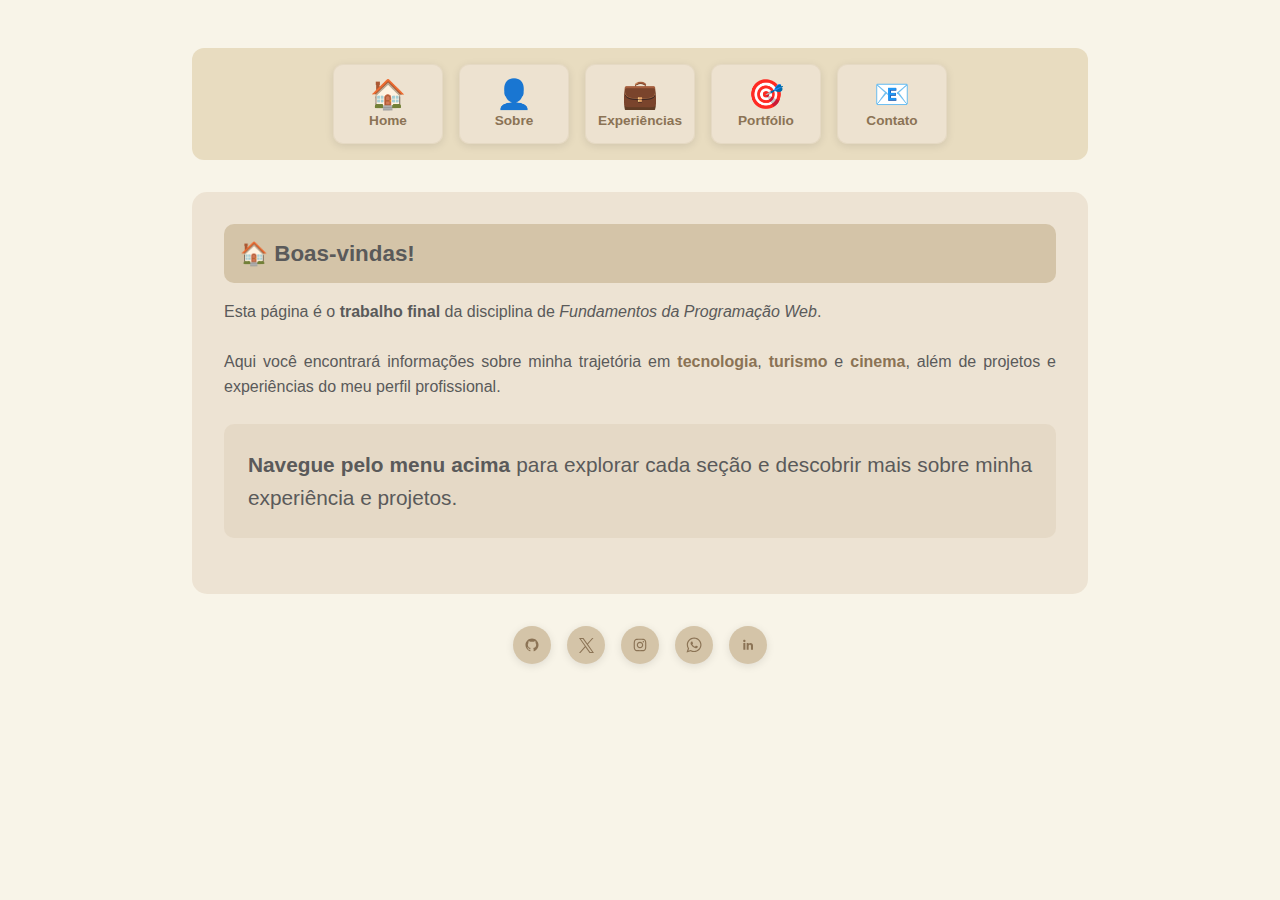
<file: index.html>
<!DOCTYPE html>
<html lang="pt">

<head>
    <meta charset="UTF-8">
    <meta name="viewport" content="width=device-width, initial-scale=1.0">
    <title>Pedrosa</title>
    <link rel="stylesheet" href="styles.css">
</head>

<body>
    <!-- Main container for portfolio layout - Container principal para layout do portfólio -->
    <div class="container">
        <!-- Navigation menu - Menu de navegação -->
        <div class="menu">
            <a href="FPW/index.html" class="menu-card">
                <div class="menu-icon">🏠</div>
                <div class="menu-title">Home</div>
            </a>
            <a href="FPW//about.html" class="menu-card">
                <div class="menu-icon">👤</div>
                <div class="menu-title">Sobre</div>
            </a>
            <a href="FPW//experience.html" class="menu-card">
                <div class="menu-icon">💼</div>
                <div class="menu-title">Experiências</div>
            </a>
            <a href="FPW//portfolio.html" class="menu-card">
                <div class="menu-icon">🎯</div>
                <div class="menu-title">Portfólio</div>
            </a>
            <a href="FPW//contact.html" class="menu-card">
                <div class="menu-icon">📧</div>
                <div class="menu-title">Contato</div>
            </a>
        </div>

        <!-- Main content area - Área de conteúdo principal -->
        <div class="content-box">
            <div class="titulo">
                🏠 Boas-vindas!
            </div>
            <div class="home-header">

            </div>

            <!-- Welcome message and navigation guide - Mensagem de boas-vindas e guia de navegação -->
            <div class="home-content">
                <div class="welcome-text">
                    <p>
                        Esta página é o <strong>trabalho final</strong> da disciplina de
                        <em>Fundamentos da Programação Web</em>.
                    </p>

                    <p>
                        Aqui você encontrará informações sobre minha trajetória em
                        <span class="highlight">tecnologia</span>, <span class="highlight">turismo</span>
                        e <span class="highlight">cinema</span>, além de projetos e experiências
                        do meu perfil profissional.
                    </p>

                    <p class="navigation-text">
                        <strong>Navegue pelo menu acima</strong> para explorar cada seção e descobrir mais sobre minha
                        experiência e projetos.
                    </p>
                </div>
            </div>
        </div>

        <!-- Footer with social links - Rodapé com links sociais -->
        <div class="footer">
            <div class="social-container">
                <!-- GitHub social link - Link social do GitHub -->
                <a href="https://github.com/padores" target="_blank" rel="noopener noreferrer" class="social-icon">
                    <svg viewBox="0 0 512 512">
                        <title>GitHub</title>
                        <path
                            d="M256 70.7c-102.6 0-185.9 83.2-185.9 185.9 0 82.1 53.3 151.8 127.1 176.4 9.3 1.7 12.3-4 12.3-8.9V389.4c-51.7 11.3-62.5-21.9-62.5-21.9 -8.4-21.5-20.6-27.2-20.6-27.2 -16.9-11.5 1.3-11.3 1.3-11.3 18.7 1.3 28.5 19.2 28.5 19.2 16.6 28.4 43.5 20.2 54.1 15.4 1.7-12 6.5-20.2 11.8-24.9 -41.3-4.7-84.7-20.6-84.7-91.9 0-20.3 7.3-36.9 19.2-49.9 -1.9-4.7-8.3-23.6 1.8-49.2 0 0 15.6-5 51.1 19.1 14.8-4.1 30.7-6.2 46.5-6.3 15.8 0.1 31.7 2.1 46.6 6.3 35.5-24 51.1-19.1 51.1-19.1 10.1 25.6 3.8 44.5 1.8 49.2 11.9 13 19.1 29.6 19.1 49.9 0 71.4-43.5 87.1-84.9 91.7 6.7 5.8 12.8 17.1 12.8 34.4 0 24.9 0 44.9 0 51 0 4.9 3 10.7 12.4 8.9 73.8-24.6 127-94.3 127-176.4C441.9 153.9 358.6 70.7 256 70.7z">
                        </path>
                    </svg>
                </a>
                <!-- Twitter/X -->
                <a href="https://x.com/dapreos" target="_blank" rel="noopener noreferrer" class="social-icon twitter">
                    <svg viewBox="0 0 512 512">
                        <title>Twitter X</title>
                        <path
                            d="M 304.757 216.824 L 495.394 0 L 450.238 0 L 284.636 188.227 L 152.475 0 L 0 0 L 199.902 284.656 L 0 512 L 45.16 512 L 219.923 313.186 L 359.525 512 L 512 512 M 61.456 33.322 L 130.835 33.322 L 450.203 480.317 L 380.811 480.317 ">
                        </path>
                    </svg>
                </a>
                <!-- Instagram -->
                <a href="https://www.instagram.com/dapreos/" target="_blank" rel="noopener noreferrer"
                    class="social-icon">
                    <svg viewBox="0 0 512 512">
                        <title>Instagram</title>
                        <path
                            d="M256 109.3c47.8 0 53.4 0.2 72.3 1 17.4 0.8 26.9 3.7 33.2 6.2 8.4 3.2 14.3 7.1 20.6 13.4 6.3 6.3 10.1 12.2 13.4 20.6 2.5 6.3 5.4 15.8 6.2 33.2 0.9 18.9 1 24.5 1 72.3s-0.2 53.4-1 72.3c-0.8 17.4-3.7 26.9-6.2 33.2 -3.2 8.4-7.1 14.3-13.4 20.6 -6.3 6.3-12.2 10.1-20.6 13.4 -6.3 2.5-15.8 5.4-33.2 6.2 -18.9 0.9-24.5 1-72.3 1s-53.4-0.2-72.3-1c-17.4-0.8-26.9-3.7-33.2-6.2 -8.4-3.2-14.3-7.1-20.6-13.4 -6.3-6.3-10.1-12.2-13.4-20.6 -2.5-6.3-5.4-15.8-6.2-33.2 -0.9-18.9-1-24.5-1-72.3s0.2-53.4 1-72.3c0.8-17.4 3.7-26.9 6.2-33.2 3.2-8.4 7.1-14.3 13.4-20.6 6.3-6.3 12.2-10.1 20.6-13.4 6.3-2.5 15.8-5.4 33.2-6.2C202.6 109.5 208.2 109.3 256 109.3M256 77.1c-48.6 0-54.7 0.2-73.8 1.1 -19 0.9-32.1 3.9-43.4 8.3 -11.8 4.6-21.7 10.7-31.7 20.6 -9.9 9.9-16.1 19.9-20.6 31.7 -4.4 11.4-7.4 24.4-8.3 43.4 -0.9 19.1-1.1 25.2-1.1 73.8 0 48.6 0.2 54.7 1.1 73.8 0.9 19 3.9 32.1 8.3 43.4 4.6 11.8 10.7 21.7 20.6 31.7 9.9 9.9 19.9 16.1 31.7 20.6 11.4 4.4 24.4 7.4 43.4 8.3 19.1 0.9 25.2 1.1 73.8 1.1s54.7-0.2 73.8-1.1c19-0.9 32.1-3.9 43.4-8.3 11.8-4.6 21.7-10.7 31.7-20.6 9.9-9.9 16.1-19.9 20.6-31.7 4.4-11.4 7.4-24.4 8.3-43.4 0.9-19.1 1.1-25.2 1.1-73.8s-0.2-54.7-1.1-73.8c-0.9-19-3.9-32.1-8.3-43.4 -4.6-11.8-10.7-21.7-20.6-31.7 -9.9-9.9-19.9-16.1-31.7-20.6 -11.4-4.4-24.4-7.4-43.4-8.3C310.7 77.3 304.6 77.1 256 77.1L256 77.1z">
                        </path>
                        <path
                            d="M256 164.1c-50.7 0-91.9 41.1-91.9 91.9s41.1 91.9 91.9 91.9 91.9-41.1 91.9-91.9S306.7 164.1 256 164.1zM256 315.6c-32.9 0-59.6-26.7-59.6-59.6s26.7-59.6 59.6-59.6 59.6 26.7 59.6 59.6S288.9 315.6 256 315.6z">
                        </path>
                        <circle cx="351.5" cy="160.5" r="21.5"></circle>
                    </svg>
                </a>
                <!-- WhatsApp -->
                <a href="https://wa.me/5561996086547" target="_blank" rel="noopener noreferrer" class="social-icon">
                    <svg viewBox="0 0 512 512">
                        <title>WhatsApp</title>
                        <path
                            d="M 469.257812 250.492188 C 469.257812 365.242188 375.507812 458.269531 259.839844 458.269531 C 223.132812 458.269531 188.652344 448.878906 158.636719 432.4375 L 42.703125 469.257812 L 80.492188 357.746094 C 61.4375 326.449219 50.460938 289.703125 50.460938 250.476562 C 50.476562 135.726562 144.199219 42.703125 259.867188 42.703125 C 375.523438 42.730469 469.257812 135.742188 469.257812 250.492188 Z M 259.824219 75.832031 C 162.753906 75.832031 83.789062 154.199219 83.789062 250.535156 C 83.789062 288.757812 96.253906 324.140625 117.324219 352.933594 L 95.347656 417.792969 L 162.976562 396.304688 C 190.792969 414.550781 224.078125 425.179688 259.824219 425.179688 C 356.898438 425.179688 435.886719 346.828125 435.886719 250.492188 C 435.917969 154.199219 356.910156 75.832031 259.824219 75.832031 Z M 365.589844 298.355469 C 364.285156 296.253906 360.863281 294.972656 355.742188 292.414062 C 350.636719 289.855469 325.367188 277.546875 320.679688 275.875 C 315.949219 274.164062 312.527344 273.304688 309.105469 278.40625 C 305.726562 283.511719 295.878906 294.972656 292.859375 298.394531 C 289.867188 301.804688 286.878906 302.234375 281.746094 299.71875 C 276.613281 297.128906 260.0625 291.789062 240.449219 274.445312 C 225.191406 260.925781 214.882812 244.273438 211.90625 239.167969 C 208.890625 234.078125 211.601562 231.324219 214.148438 228.792969 C 216.441406 226.5 219.28125 222.839844 221.851562 219.851562 C 224.425781 216.886719 225.273438 214.785156 226.984375 211.378906 C 228.667969 207.972656 227.820312 205.007812 226.554688 202.433594 C 225.273438 199.875 215.023438 174.839844 210.726562 164.644531 C 206.457031 154.460938 202.183594 156.144531 199.179688 156.144531 C 196.191406 156.144531 192.769531 155.726562 189.347656 155.726562 C 185.925781 155.726562 180.363281 156.964844 175.675781 162.070312 C 170.988281 167.175781 157.71875 179.484375 157.71875 204.550781 C 157.71875 229.640625 176.089844 253.832031 178.664062 257.222656 C 181.25 260.605469 214.1875 313.722656 266.363281 334.113281 C 318.5625 354.492188 318.5625 347.691406 327.964844 346.828125 C 337.398438 345.964844 358.34375 334.519531 362.601562 322.640625 C 366.882812 310.707031 366.882812 300.480469 365.589844 298.355469 Z M 365.589844 298.355469">
                        </path>
                    </svg>
                </a>
                <!-- LinkedIn -->
                <a href="https://www.linkedin.com/in/padores/" target="_blank" rel="noopener noreferrer"
                    class="social-icon">
                    <svg viewBox="0 0 512 512">
                        <title>LinkedIn</title>
                        <path
                            d="M186.4 142.4c0 19-15.3 34.5-34.2 34.5 -18.9 0-34.2-15.4-34.2-34.5 0-19 15.3-34.5 34.2-34.5C171.1 107.9 186.4 123.4 186.4 142.4zM181.4 201.3h-57.8V388.1h57.8V201.3zM273.8 201.3h-55.4V388.1h55.4c0 0 0-69.3 0-98 0-26.3 12.1-41.9 35.2-41.9 21.3 0 31.5 15 31.5 41.9 0 26.9 0 98 0 98h57.5c0 0 0-68.2 0-118.3 0-50-28.3-74.2-68-74.2 -39.6 0-56.3 30.9-56.3 30.9v-25.2H273.8z">
                        </path>
                    </svg>
                </a>
            </div>
        </div>
    </div>
</body>

</html>
</file>
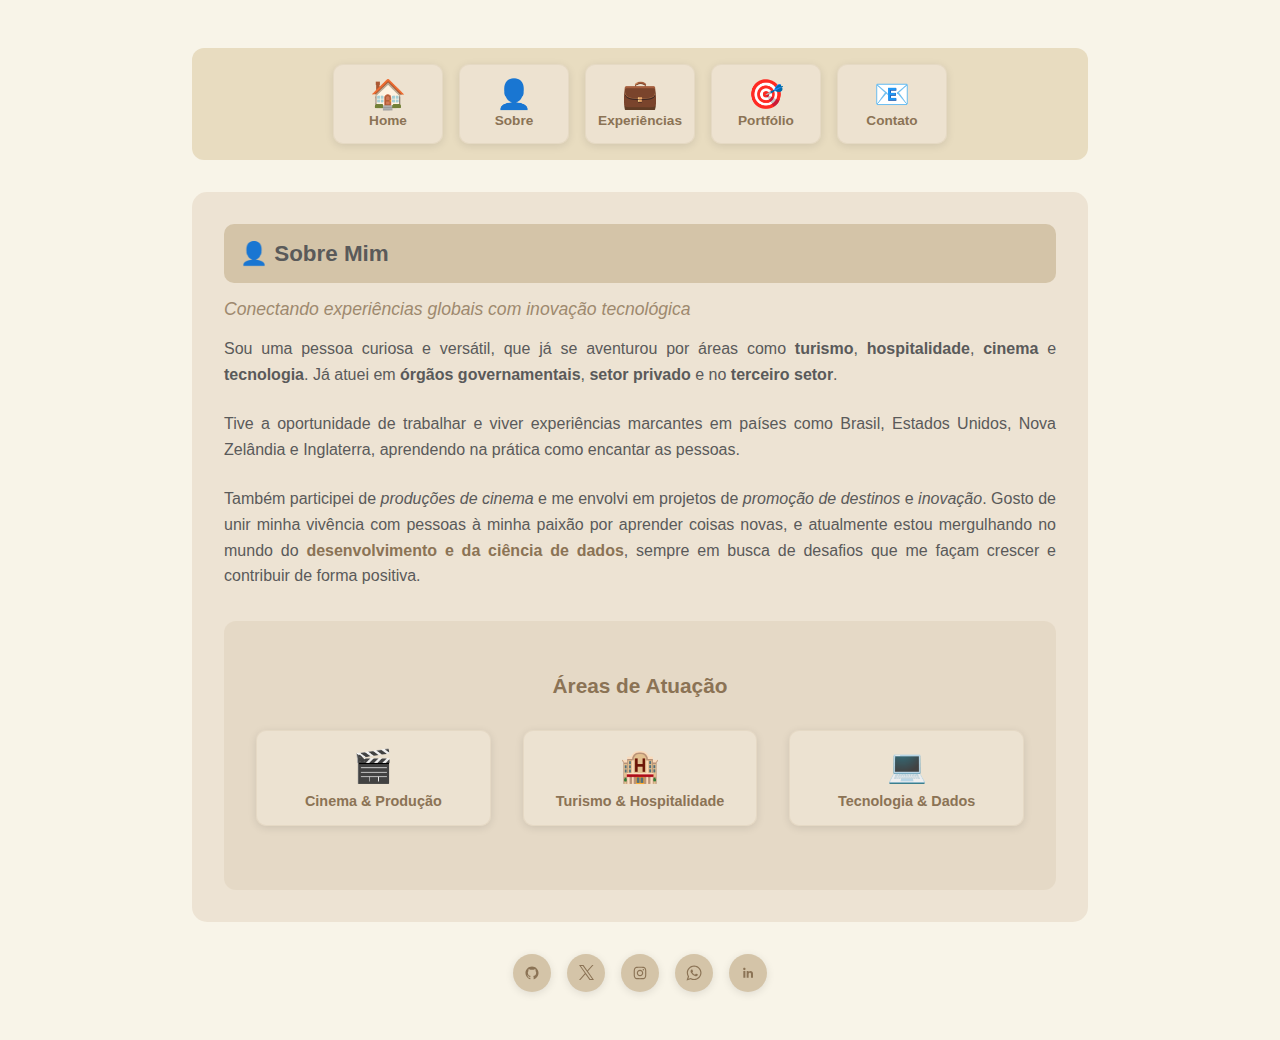
<file: about.html>
<!DOCTYPE html>
<html lang="pt">

<!-- HTML document head - Cabeçalho do documento HTML -->

<head>
    <meta charset="UTF-8">
    <meta name="viewport" content="width=device-width, initial-scale=1.0">
    <title>Pedrosa</title>
    <link rel="stylesheet" href="styles.css">
</head>

<body>
    <!-- Main container - Contêiner principal -->
    <div class="container">
        <!-- Navigation menu - Menu de navegação -->
        <div class="menu">
            <a href="FPW/index.html" class="menu-card">
                <div class="menu-icon">🏠</div>
                <div class="menu-title">Home</div>
            </a>
            <a href="FPW//about.html" class="menu-card">
                <div class="menu-icon">👤</div>
                <div class="menu-title">Sobre</div>
            </a>
            <a href="FPW//experience.html" class="menu-card">
                <div class="menu-icon">💼</div>
                <div class="menu-title">Experiências</div>
            </a>
            <a href="FPW//portfolio.html" class="menu-card">
                <div class="menu-icon">🎯</div>
                <div class="menu-title">Portfólio</div>
            </a>
            <a href="FPW//contact.html" class="menu-card">
                <div class="menu-icon">📧</div>
                <div class="menu-title">Contato</div>
            </a>
        </div>

        <div class="content-box">
            <div class="sobre-header">
                <div class="titulo">
                    👤 Sobre Mim
                </div>
                <div class="subtitle">
                    Conectando experiências globais com inovação tecnológica
                </div>
            </div>

            <div class="sobre-content">
                <div class="intro-text">
                    <p>
                        Sou uma pessoa curiosa e versátil, que já se aventurou por áreas como
                        <strong>turismo</strong>, <strong>hospitalidade</strong>,
                        <strong>cinema</strong> e <strong>tecnologia</strong>. 
                        Já atuei em <strong>órgãos governamentais</strong>, 
                        <strong>setor privado</strong> e no <strong>terceiro setor</strong>.
                    </p>

                    <p>
                        Tive a oportunidade de trabalhar e viver experiências marcantes em países como
                        <span class="countries">Brasil</span>, <span class="countries">Estados Unidos</span>,
                        <span class="countries">Nova Zelândia</span> e <span class="countries">Inglaterra</span>,
                        aprendendo na prática como encantar as pessoas.
                    </p>

                    <p>
                        Também participei de <em>produções de cinema</em> e me envolvi em projetos de
                        <em>promoção de destinos</em> e <em>inovação</em>. Gosto de unir minha vivência com pessoas
                        à minha paixão por aprender coisas novas, e atualmente estou mergulhando no mundo do
                        <span class="tech-focus">desenvolvimento e da ciência de dados</span>, sempre em busca de
                        desafios que me façam crescer e contribuir de forma positiva.
                    </p>
                </div>

                <div class="skills-preview">
                    <h3>Áreas de Atuação</h3>
                    <div class="grid grid-3">
                        <a href="/experience.html#Cinema" class="skill-item card">
                            <div class="skill-emoji">🎬</div>
                            <div class="skill-text">Cinema & Produção</div>
                        </a>
                        <a href="/experience.html#turismo" class="skill-item card">
                            <div class="skill-emoji">🏨</div>
                            <div class="skill-text">Turismo & Hospitalidade</div>
                        </a>
                        <a href="/experience.html#TI" class="skill-item card">
                            <div class="skill-emoji">💻</div>
                            <div class="skill-text">Tecnologia & Dados</div>
                        </a>
                    </div>
                </div>
            </div>
        </div>

        <div class="footer">
            <div class="social-container">
                <!-- GitHub -->
                <a href="https://github.com/padores" target="_blank" rel="noopener noreferrer" class="social-icon">
                    <svg viewBox="0 0 512 512">
                        <title>GitHub</title>
                        <path
                            d="M256 70.7c-102.6 0-185.9 83.2-185.9 185.9 0 82.1 53.3 151.8 127.1 176.4 9.3 1.7 12.3-4 12.3-8.9V389.4c-51.7 11.3-62.5-21.9-62.5-21.9 -8.4-21.5-20.6-27.2-20.6-27.2 -16.9-11.5 1.3-11.3 1.3-11.3 18.7 1.3 28.5 19.2 28.5 19.2 16.6 28.4 43.5 20.2 54.1 15.4 1.7-12 6.5-20.2 11.8-24.9 -41.3-4.7-84.7-20.6-84.7-91.9 0-20.3 7.3-36.9 19.2-49.9 -1.9-4.7-8.3-23.6 1.8-49.2 0 0 15.6-5 51.1 19.1 14.8-4.1 30.7-6.2 46.5-6.3 15.8 0.1 31.7 2.1 46.6 6.3 35.5-24 51.1-19.1 51.1-19.1 10.1 25.6 3.8 44.5 1.8 49.2 11.9 13 19.1 29.6 19.1 49.9 0 71.4-43.5 87.1-84.9 91.7 6.7 5.8 12.8 17.1 12.8 34.4 0 24.9 0 44.9 0 51 0 4.9 3 10.7 12.4 8.9 73.8-24.6 127-94.3 127-176.4C441.9 153.9 358.6 70.7 256 70.7z">
                        </path>
                    </svg>
                </a>
                <!-- Twitter/X -->
                <a href="https://x.com/dapreos" target="_blank" rel="noopener noreferrer" class="social-icon twitter">
                    <svg viewBox="0 0 512 512">
                        <title>Twitter X</title>
                        <path
                            d="M 304.757 216.824 L 495.394 0 L 450.238 0 L 284.636 188.227 L 152.475 0 L 0 0 L 199.902 284.656 L 0 512 L 45.16 512 L 219.923 313.186 L 359.525 512 L 512 512 M 61.456 33.322 L 130.835 33.322 L 450.203 480.317 L 380.811 480.317 ">
                        </path>
                    </svg>
                </a>
                <!-- Instagram -->
                <a href="https://www.instagram.com/dapreos/" target="_blank" rel="noopener noreferrer"
                    class="social-icon">
                    <svg viewBox="0 0 512 512">
                        <title>Instagram</title>
                        <path
                            d="M256 109.3c47.8 0 53.4 0.2 72.3 1 17.4 0.8 26.9 3.7 33.2 6.2 8.4 3.2 14.3 7.1 20.6 13.4 6.3 6.3 10.1 12.2 13.4 20.6 2.5 6.3 5.4 15.8 6.2 33.2 0.9 18.9 1 24.5 1 72.3s-0.2 53.4-1 72.3c-0.8 17.4-3.7 26.9-6.2 33.2 -3.2 8.4-7.1 14.3-13.4 20.6 -6.3 6.3-12.2 10.1-20.6 13.4 -6.3 2.5-15.8 5.4-33.2 6.2 -18.9 0.9-24.5 1-72.3 1s-53.4-0.2-72.3-1c-17.4-0.8-26.9-3.7-33.2-6.2 -8.4-3.2-14.3-7.1-20.6-13.4 -6.3-6.3-10.1-12.2-13.4-20.6 -2.5-6.3-5.4-15.8-6.2-33.2 -0.9-18.9-1-24.5-1-72.3s0.2-53.4 1-72.3c0.8-17.4 3.7-26.9 6.2-33.2 3.2-8.4 7.1-14.3 13.4-20.6 6.3-6.3 12.2-10.1 20.6-13.4 6.3-2.5 15.8-5.4 33.2-6.2C202.6 109.5 208.2 109.3 256 109.3M256 77.1c-48.6 0-54.7 0.2-73.8 1.1 -19 0.9-32.1 3.9-43.4 8.3 -11.8 4.6-21.7 10.7-31.7 20.6 -9.9 9.9-16.1 19.9-20.6 31.7 -4.4 11.4-7.4 24.4-8.3 43.4 -0.9 19.1-1.1 25.2-1.1 73.8 0 48.6 0.2 54.7 1.1 73.8 0.9 19 3.9 32.1 8.3 43.4 4.6 11.8 10.7 21.7 20.6 31.7 9.9 9.9 19.9 16.1 31.7 20.6 11.4 4.4 24.4 7.4 43.4 8.3 19.1 0.9 25.2 1.1 73.8 1.1s54.7-0.2 73.8-1.1c19-0.9 32.1-3.9 43.4-8.3 11.8-4.6 21.7-10.7 31.7-20.6 9.9-9.9 16.1-19.9 20.6-31.7 4.4-11.4 7.4-24.4 8.3-43.4 0.9-19.1 1.1-25.2 1.1-73.8s-0.2-54.7-1.1-73.8c-0.9-19-3.9-32.1-8.3-43.4 -4.6-11.8-10.7-21.7-20.6-31.7 -9.9-9.9-19.9-16.1-31.7-20.6 -11.4-4.4-24.4-7.4-43.4-8.3C310.7 77.3 304.6 77.1 256 77.1L256 77.1z">
                        </path>
                        <path
                            d="M256 164.1c-50.7 0-91.9 41.1-91.9 91.9s41.1 91.9 91.9 91.9 91.9-41.1 91.9-91.9S306.7 164.1 256 164.1zM256 315.6c-32.9 0-59.6-26.7-59.6-59.6s26.7-59.6 59.6-59.6 59.6 26.7 59.6 59.6S288.9 315.6 256 315.6z">
                        </path>
                        <circle cx="351.5" cy="160.5" r="21.5"></circle>
                    </svg>
                </a>
                <!-- WhatsApp -->
                <a href="https://wa.me/5561996086547" target="_blank" rel="noopener noreferrer" class="social-icon">
                    <svg viewBox="0 0 512 512">
                        <title>WhatsApp</title>
                        <path
                            d="M 469.257812 250.492188 C 469.257812 365.242188 375.507812 458.269531 259.839844 458.269531 C 223.132812 458.269531 188.652344 448.878906 158.636719 432.4375 L 42.703125 469.257812 L 80.492188 357.746094 C 61.4375 326.449219 50.460938 289.703125 50.460938 250.476562 C 50.476562 135.726562 144.199219 42.703125 259.867188 42.703125 C 375.523438 42.730469 469.257812 135.742188 469.257812 250.492188 Z M 259.824219 75.832031 C 162.753906 75.832031 83.789062 154.199219 83.789062 250.535156 C 83.789062 288.757812 96.253906 324.140625 117.324219 352.933594 L 95.347656 417.792969 L 162.976562 396.304688 C 190.792969 414.550781 224.078125 425.179688 259.824219 425.179688 C 356.898438 425.179688 435.886719 346.828125 435.886719 250.492188 C 435.917969 154.199219 356.910156 75.832031 259.824219 75.832031 Z M 365.589844 298.355469 C 364.285156 296.253906 360.863281 294.972656 355.742188 292.414062 C 350.636719 289.855469 325.367188 277.546875 320.679688 275.875 C 315.949219 274.164062 312.527344 273.304688 309.105469 278.40625 C 305.726562 283.511719 295.878906 294.972656 292.859375 298.394531 C 289.867188 301.804688 286.878906 302.234375 281.746094 299.71875 C 276.613281 297.128906 260.0625 291.789062 240.449219 274.445312 C 225.191406 260.925781 214.882812 244.273438 211.90625 239.167969 C 208.890625 234.078125 211.601562 231.324219 214.148438 228.792969 C 216.441406 226.5 219.28125 222.839844 221.851562 219.851562 C 224.425781 216.886719 225.273438 214.785156 226.984375 211.378906 C 228.667969 207.972656 227.820312 205.007812 226.554688 202.433594 C 225.273438 199.875 215.023438 174.839844 210.726562 164.644531 C 206.457031 154.460938 202.183594 156.144531 199.179688 156.144531 C 196.191406 156.144531 192.769531 155.726562 189.347656 155.726562 C 185.925781 155.726562 180.363281 156.964844 175.675781 162.070312 C 170.988281 167.175781 157.71875 179.484375 157.71875 204.550781 C 157.71875 229.640625 176.089844 253.832031 178.664062 257.222656 C 181.25 260.605469 214.1875 313.722656 266.363281 334.113281 C 318.5625 354.492188 318.5625 347.691406 327.964844 346.828125 C 337.398438 345.964844 358.34375 334.519531 362.601562 322.640625 C 366.882812 310.707031 366.882812 300.480469 365.589844 298.355469 Z M 365.589844 298.355469">
                        </path>
                    </svg>
                </a>
                <!-- LinkedIn -->
                <a href="https://www.linkedin.com/in/padores/" target="_blank" rel="noopener noreferrer"
                    class="social-icon">
                    <svg viewBox="0 0 512 512">
                        <title>LinkedIn</title>
                        <path
                            d="M186.4 142.4c0 19-15.3 34.5-34.2 34.5 -18.9 0-34.2-15.4-34.2-34.5 0-19 15.3-34.5 34.2-34.5C171.1 107.9 186.4 123.4 186.4 142.4zM181.4 201.3h-57.8V388.1h57.8V201.3zM273.8 201.3h-55.4V388.1h55.4c0 0 0-69.3 0-98 0-26.3 12.1-41.9 35.2-41.9 21.3 0 31.5 15 31.5 41.9 0 26.9 0 98 0 98h57.5c0 0 0-68.2 0-118.3 0-50-28.3-74.2-68-74.2 -39.6 0-56.3 30.9-56.3 30.9v-25.2H273.8z">
                        </path>
                    </svg>
                </a>
            </div>
        </div>
    </div>    
</body>

</html>
</file>
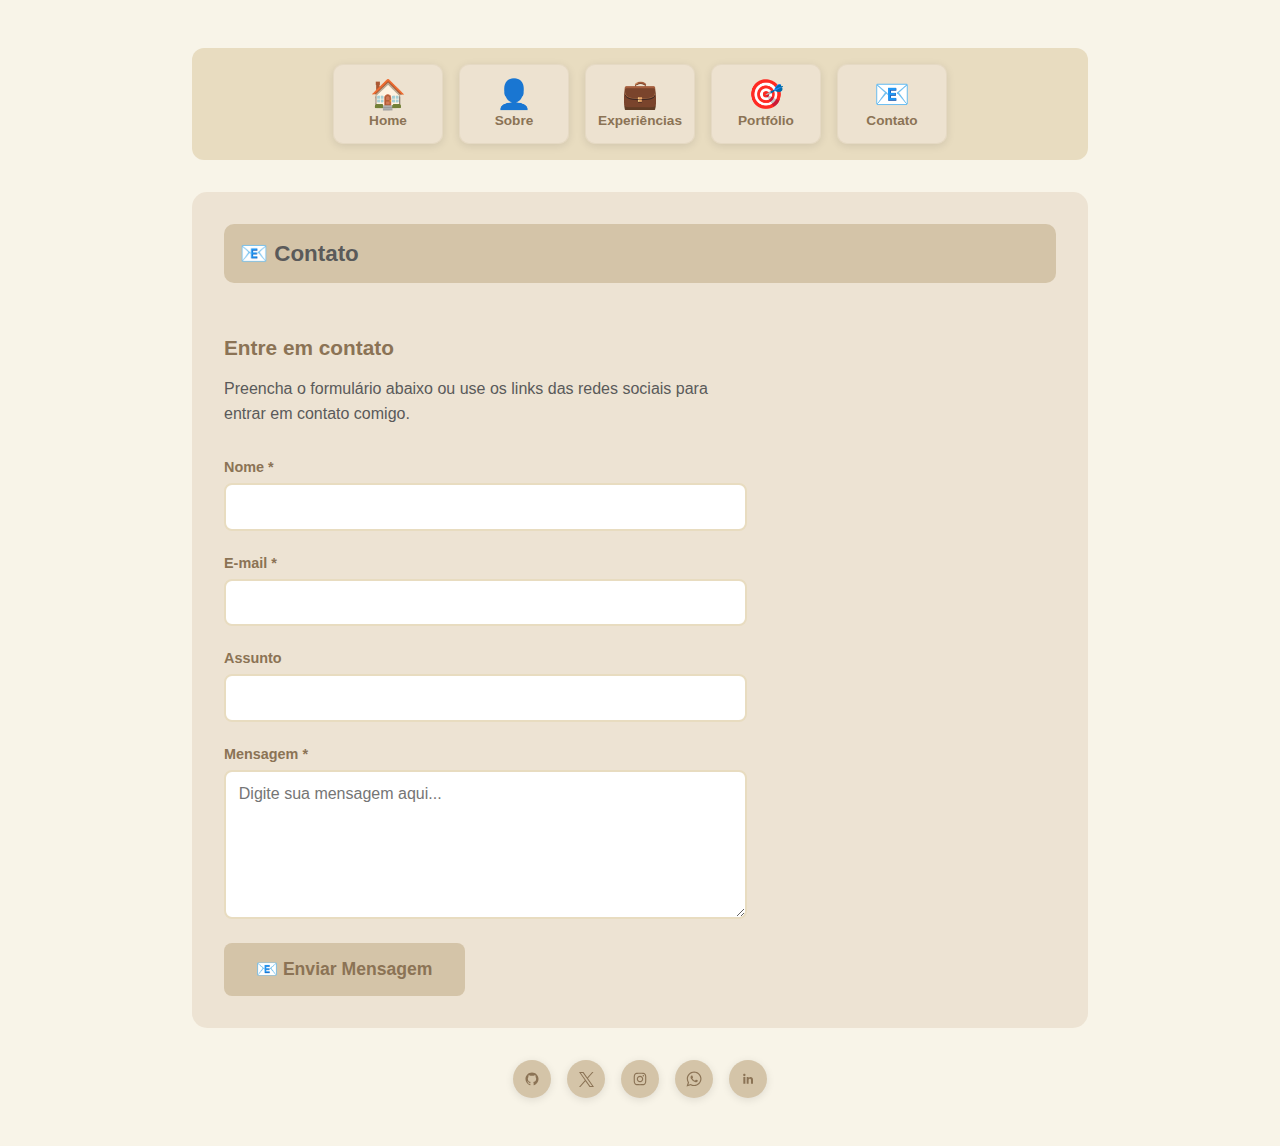
<file: contact.html>
<!DOCTYPE html>
<html lang="pt">

<head>
    <meta charset="UTF-8">
    <meta name="viewport" content="width=device-width, initial-scale=1.0">
    <title>Pedrosa</title>
    <link rel="stylesheet" href="styles.css">
</head>

<body>
    <div class="container">
        <div class="menu">
            <a href="/index.html" class="menu-card">
                <div class="menu-icon">🏠</div>
                <div class="menu-title">Home</div>
            </a>
            <a href="/about.html" class="menu-card">
                <div class="menu-icon">👤</div>
                <div class="menu-title">Sobre</div>
            </a>
            <a href="/experience.html" class="menu-card">
                <div class="menu-icon">💼</div>
                <div class="menu-title">Experiências</div>
            </a>
            <a href="/portfolio.html" class="menu-card">
                <div class="menu-icon">🎯</div>
                <div class="menu-title">Portfólio</div>
            </a>
            <a href="/contact.html" class="menu-card">
                <div class="menu-icon">📧</div>
                <div class="menu-title">Contato</div>
            </a>
        </div>

        <div class="content-box">
            <div class="titulo">
                📧 Contato
            </div>

            <div class="contact-content">
                <div class="contact-form">
                    <h3>Entre em contato</h3>
                    <p>Preencha o formulário abaixo ou use os links das redes sociais para entrar em contato comigo.</p>

                    <form action="mailto:pedrosa@outlook.com" method="POST" enctype="text/plain" class="email-form">
                        <div class="form-group">
                            <label for="name">Nome *</label>
                            <input type="text" id="name" name="name" required>
                        </div>

                        <div class="form-group">
                            <label for="email">E-mail *</label>
                            <input type="email" id="email" name="email" required>
                        </div>

                        <div class="form-group">
                            <label for="subject">Assunto</label>
                            <input type="text" id="subject" name="subject">
                        </div>

                        <div class="form-group">
                            <label for="message">Mensagem *</label>
                            <textarea id="message" name="message" rows="5" required
                                placeholder="Digite sua mensagem aqui..."></textarea>
                        </div>

                        <button type="submit" class="submit-btn">
                            📧 Enviar Mensagem
                        </button>
                    </form>
                </div>
            </div>
        </div>

        <div class="footer">
            <div class="social-container">
                <!-- GitHub -->
                <a href="https://github.com/padores" target="_blank" rel="noopener noreferrer" class="social-icon">
                    <svg viewBox="0 0 512 512">
                        <title>GitHub</title>
                        <path
                            d="M256 70.7c-102.6 0-185.9 83.2-185.9 185.9 0 82.1 53.3 151.8 127.1 176.4 9.3 1.7 12.3-4 12.3-8.9V389.4c-51.7 11.3-62.5-21.9-62.5-21.9 -8.4-21.5-20.6-27.2-20.6-27.2 -16.9-11.5 1.3-11.3 1.3-11.3 18.7 1.3 28.5 19.2 28.5 19.2 16.6 28.4 43.5 20.2 54.1 15.4 1.7-12 6.5-20.2 11.8-24.9 -41.3-4.7-84.7-20.6-84.7-91.9 0-20.3 7.3-36.9 19.2-49.9 -1.9-4.7-8.3-23.6 1.8-49.2 0 0 15.6-5 51.1 19.1 14.8-4.1 30.7-6.2 46.5-6.3 15.8 0.1 31.7 2.1 46.6 6.3 35.5-24 51.1-19.1 51.1-19.1 10.1 25.6 3.8 44.5 1.8 49.2 11.9 13 19.1 29.6 19.1 49.9 0 71.4-43.5 87.1-84.9 91.7 6.7 5.8 12.8 17.1 12.8 34.4 0 24.9 0 44.9 0 51 0 4.9 3 10.7 12.4 8.9 73.8-24.6 127-94.3 127-176.4C441.9 153.9 358.6 70.7 256 70.7z">
                        </path>
                    </svg>
                </a>
                <!-- Twitter/X -->
                <a href="https://x.com/dapreos" target="_blank" rel="noopener noreferrer" class="social-icon twitter">
                    <svg viewBox="0 0 512 512">
                        <title>Twitter X</title>
                        <path
                            d="M 304.757 216.824 L 495.394 0 L 450.238 0 L 284.636 188.227 L 152.475 0 L 0 0 L 199.902 284.656 L 0 512 L 45.16 512 L 219.923 313.186 L 359.525 512 L 512 512 M 61.456 33.322 L 130.835 33.322 L 450.203 480.317 L 380.811 480.317 ">
                        </path>
                    </svg>
                </a>
                <!-- Instagram -->
                <a href="https://www.instagram.com/dapreos/" target="_blank" rel="noopener noreferrer"
                    class="social-icon">
                    <svg viewBox="0 0 512 512">
                        <title>Instagram</title>
                        <path
                            d="M256 109.3c47.8 0 53.4 0.2 72.3 1 17.4 0.8 26.9 3.7 33.2 6.2 8.4 3.2 14.3 7.1 20.6 13.4 6.3 6.3 10.1 12.2 13.4 20.6 2.5 6.3 5.4 15.8 6.2 33.2 0.9 18.9 1 24.5 1 72.3s-0.2 53.4-1 72.3c-0.8 17.4-3.7 26.9-6.2 33.2 -3.2 8.4-7.1 14.3-13.4 20.6 -6.3 6.3-12.2 10.1-20.6 13.4 -6.3 2.5-15.8 5.4-33.2 6.2 -18.9 0.9-24.5 1-72.3 1s-53.4-0.2-72.3-1c-17.4-0.8-26.9-3.7-33.2-6.2 -8.4-3.2-14.3-7.1-20.6-13.4 -6.3-6.3-10.1-12.2-13.4-20.6 -2.5-6.3-5.4-15.8-6.2-33.2 -0.9-18.9-1-24.5-1-72.3s0.2-53.4 1-72.3c0.8-17.4 3.7-26.9 6.2-33.2 3.2-8.4 7.1-14.3 13.4-20.6 6.3-6.3 12.2-10.1 20.6-13.4 6.3-2.5 15.8-5.4 33.2-6.2C202.6 109.5 208.2 109.3 256 109.3M256 77.1c-48.6 0-54.7 0.2-73.8 1.1 -19 0.9-32.1 3.9-43.4 8.3 -11.8 4.6-21.7 10.7-31.7 20.6 -9.9 9.9-16.1 19.9-20.6 31.7 -4.4 11.4-7.4 24.4-8.3 43.4 -0.9 19.1-1.1 25.2-1.1 73.8 0 48.6 0.2 54.7 1.1 73.8 0.9 19 3.9 32.1 8.3 43.4 4.6 11.8 10.7 21.7 20.6 31.7 9.9 9.9 19.9 16.1 31.7 20.6 11.4 4.4 24.4 7.4 43.4 8.3 19.1 0.9 25.2 1.1 73.8 1.1s54.7-0.2 73.8-1.1c19-0.9 32.1-3.9 43.4-8.3 11.8-4.6 21.7-10.7 31.7-20.6 9.9-9.9 16.1-19.9 20.6-31.7 4.4-11.4 7.4-24.4 8.3-43.4 0.9-19.1 1.1-25.2 1.1-73.8s-0.2-54.7-1.1-73.8c-0.9-19-3.9-32.1-8.3-43.4 -4.6-11.8-10.7-21.7-20.6-31.7 -9.9-9.9-19.9-16.1-31.7-20.6 -11.4-4.4-24.4-7.4-43.4-8.3C310.7 77.3 304.6 77.1 256 77.1L256 77.1z">
                        </path>
                        <path
                            d="M256 164.1c-50.7 0-91.9 41.1-91.9 91.9s41.1 91.9 91.9 91.9 91.9-41.1 91.9-91.9S306.7 164.1 256 164.1zM256 315.6c-32.9 0-59.6-26.7-59.6-59.6s26.7-59.6 59.6-59.6 59.6 26.7 59.6 59.6S288.9 315.6 256 315.6z">
                        </path>
                        <circle cx="351.5" cy="160.5" r="21.5"></circle>
                    </svg>
                </a>
                <!-- WhatsApp -->
                <a href="https://wa.me/5561996086547" target="_blank" rel="noopener noreferrer" class="social-icon">
                    <svg viewBox="0 0 512 512">
                        <title>WhatsApp</title>
                        <path
                            d="M 469.257812 250.492188 C 469.257812 365.242188 375.507812 458.269531 259.839844 458.269531 C 223.132812 458.269531 188.652344 448.878906 158.636719 432.4375 L 42.703125 469.257812 L 80.492188 357.746094 C 61.4375 326.449219 50.460938 289.703125 50.460938 250.476562 C 50.476562 135.726562 144.199219 42.703125 259.867188 42.703125 C 375.523438 42.730469 469.257812 135.742188 469.257812 250.492188 Z M 259.824219 75.832031 C 162.753906 75.832031 83.789062 154.199219 83.789062 250.535156 C 83.789062 288.757812 96.253906 324.140625 117.324219 352.933594 L 95.347656 417.792969 L 162.976562 396.304688 C 190.792969 414.550781 224.078125 425.179688 259.824219 425.179688 C 356.898438 425.179688 435.886719 346.828125 435.886719 250.492188 C 435.917969 154.199219 356.910156 75.832031 259.824219 75.832031 Z M 365.589844 298.355469 C 364.285156 296.253906 360.863281 294.972656 355.742188 292.414062 C 350.636719 289.855469 325.367188 277.546875 320.679688 275.875 C 315.949219 274.164062 312.527344 273.304688 309.105469 278.40625 C 305.726562 283.511719 295.878906 294.972656 292.859375 298.394531 C 289.867188 301.804688 286.878906 302.234375 281.746094 299.71875 C 276.613281 297.128906 260.0625 291.789062 240.449219 274.445312 C 225.191406 260.925781 214.882812 244.273438 211.90625 239.167969 C 208.890625 234.078125 211.601562 231.324219 214.148438 228.792969 C 216.441406 226.5 219.28125 222.839844 221.851562 219.851562 C 224.425781 216.886719 225.273438 214.785156 226.984375 211.378906 C 228.667969 207.972656 227.820312 205.007812 226.554688 202.433594 C 225.273438 199.875 215.023438 174.839844 210.726562 164.644531 C 206.457031 154.460938 202.183594 156.144531 199.179688 156.144531 C 196.191406 156.144531 192.769531 155.726562 189.347656 155.726562 C 185.925781 155.726562 180.363281 156.964844 175.675781 162.070312 C 170.988281 167.175781 157.71875 179.484375 157.71875 204.550781 C 157.71875 229.640625 176.089844 253.832031 178.664062 257.222656 C 181.25 260.605469 214.1875 313.722656 266.363281 334.113281 C 318.5625 354.492188 318.5625 347.691406 327.964844 346.828125 C 337.398438 345.964844 358.34375 334.519531 362.601562 322.640625 C 366.882812 310.707031 366.882812 300.480469 365.589844 298.355469 Z M 365.589844 298.355469">
                        </path>
                    </svg>
                </a>
                <!-- LinkedIn -->
                <a href="https://www.linkedin.com/in/padores/" target="_blank" rel="noopener noreferrer"
                    class="social-icon">
                    <svg viewBox="0 0 512 512">
                        <title>LinkedIn</title>
                        <path
                            d="M186.4 142.4c0 19-15.3 34.5-34.2 34.5 -18.9 0-34.2-15.4-34.2-34.5 0-19 15.3-34.5 34.2-34.5C171.1 107.9 186.4 123.4 186.4 142.4zM181.4 201.3h-57.8V388.1h57.8V201.3zM273.8 201.3h-55.4V388.1h55.4c0 0 0-69.3 0-98 0-26.3 12.1-41.9 35.2-41.9 21.3 0 31.5 15 31.5 41.9 0 26.9 0 98 0 98h57.5c0 0 0-68.2 0-118.3 0-50-28.3-74.2-68-74.2 -39.6 0-56.3 30.9-56.3 30.9v-25.2H273.8z">
                        </path>
                    </svg>
                </a>
            </div>
        </div>
    </div>    
</body>

</html>
</file>
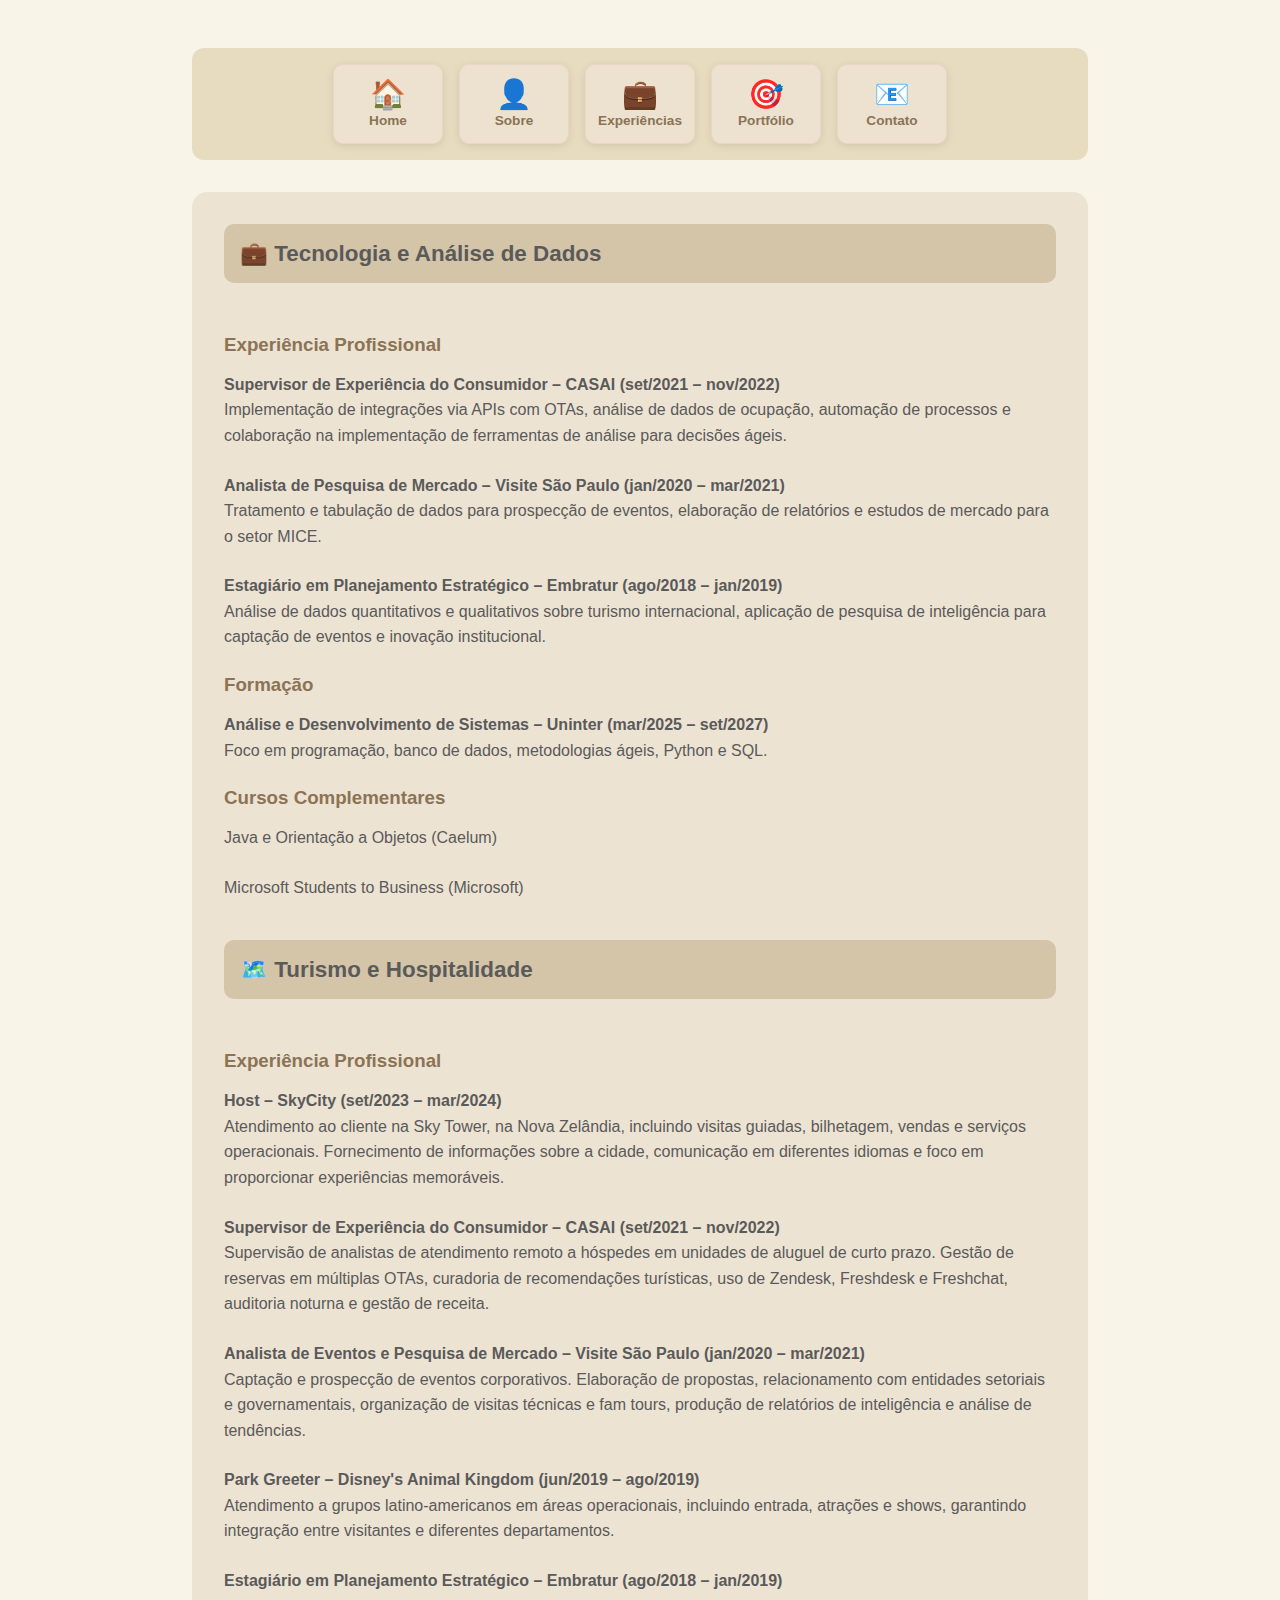
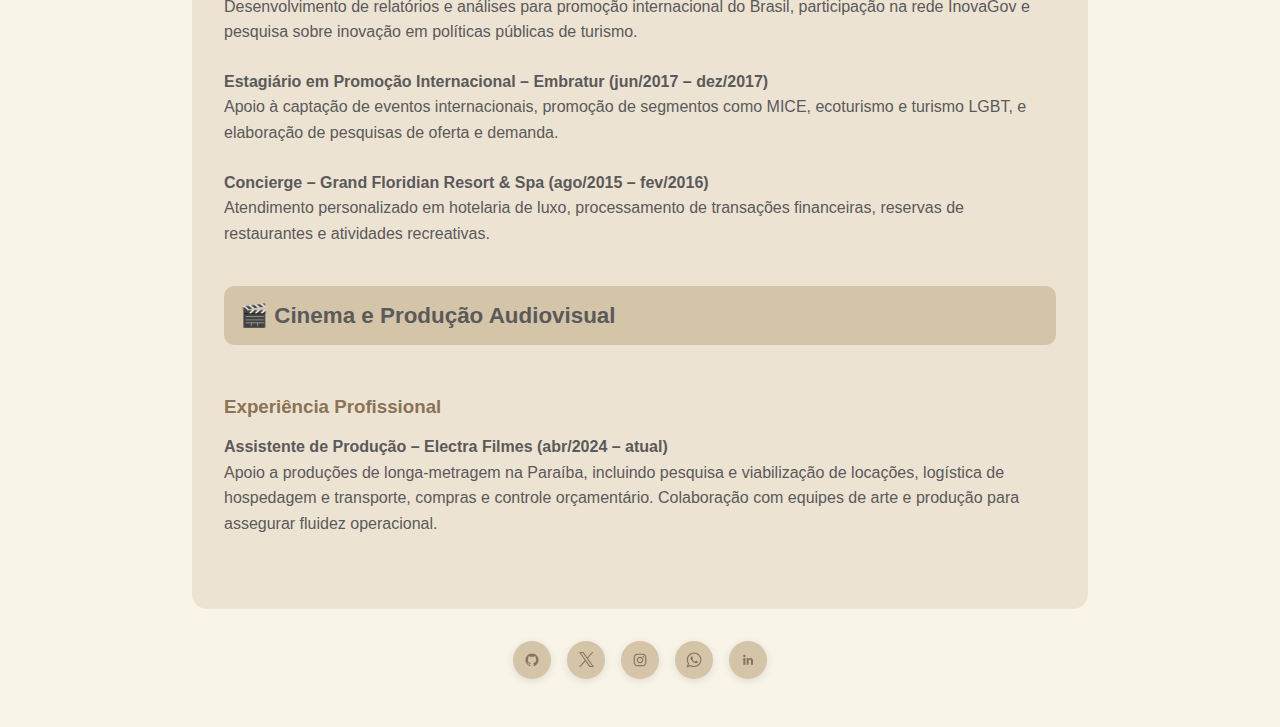
<file: experience.html>
<!DOCTYPE html>
<html lang="pt">

<head>
    <meta charset="UTF-8">
    <meta name="viewport" content="width=device-width, initial-scale=1.0">
    <title>Pedrosa</title>
    <link rel="stylesheet" href="styles.css">
</head>

<body>
    <div class="container">
        <div class="menu">
            <a href="/FPW/index.html" class="menu-card">
                <div class="menu-icon">🏠</div>
                <div class="menu-title">Home</div>
            </a>
            <a href="/FPW//about.html" class="menu-card">
                <div class="menu-icon">👤</div>
                <div class="menu-title">Sobre</div>
            </a>
            <a href="/FPW//experience.html" class="menu-card">
                <div class="menu-icon">💼</div>
                <div class="menu-title">Experiências</div>
            </a>
            <a href="/FPW//portfolio.html" class="menu-card">
                <div class="menu-icon">🎯</div>
                <div class="menu-title">Portfólio</div>
            </a>
            <a href="/FPW//contact.html" class="menu-card">
                <div class="menu-icon">📧</div>
                <div class="menu-title">Contato</div>
            </a>
        </div>

        <div class="content-box">
            <div id="TI">
                <div class="titulo">
                    💼 Tecnologia e Análise de Dados
                </div>
                <div class="experiencia-content">
                    <h3>Experiência Profissional</h3>
                    <ul>
                        <li>
                            <strong>Supervisor de Experiência do Consumidor – CASAI (set/2021 – nov/2022)</strong><br>
                            Implementação de integrações via APIs com OTAs, análise de dados de ocupação, automação de
                            processos e colaboração na implementação de ferramentas de análise para decisões ágeis.
                        </li>
                        <li>
                            <strong>Analista de Pesquisa de Mercado – Visite São Paulo (jan/2020 –
                                mar/2021)</strong><br>
                            Tratamento e tabulação de dados para prospecção de eventos, elaboração de relatórios e
                            estudos
                            de mercado para o setor MICE.
                        </li>
                        <li>
                            <strong>Estagiário em Planejamento Estratégico – Embratur (ago/2018 – jan/2019)</strong><br>
                            Análise de dados quantitativos e qualitativos sobre turismo internacional, aplicação de
                            pesquisa
                            de inteligência para captação de eventos e inovação institucional.
                        </li>
                    </ul>

                    <h3>Formação</h3>
                    <ul>
                        <li>
                            <strong>Análise e Desenvolvimento de Sistemas – Uninter (mar/2025 – set/2027)</strong><br>
                            Foco em programação, banco de dados, metodologias ágeis, Python e SQL.
                        </li>
                    </ul>

                    <h3>Cursos Complementares</h3>
                    <ul>
                        <li>Java e Orientação a Objetos (Caelum)</li>
                        <li>Microsoft Students to Business (Microsoft)</li>
                    </ul>
                </div>
            </div>

            <div id="turismo">
                <div class="titulo">
                    🗺️ Turismo e Hospitalidade
                </div>
                <div class="experiencia-content">
                    <h3>Experiência Profissional</h3>
                    <ul>
                        <li>
                            <strong>Host – SkyCity (set/2023 – mar/2024)</strong><br>
                            Atendimento ao cliente na Sky Tower, na Nova Zelândia, incluindo visitas guiadas,
                            bilhetagem,
                            vendas e serviços operacionais. Fornecimento de informações sobre a cidade, comunicação em
                            diferentes idiomas e foco em proporcionar experiências memoráveis.
                        </li>
                        <li>
                            <strong>Supervisor de Experiência do Consumidor – CASAI (set/2021 – nov/2022)</strong><br>
                            Supervisão de analistas de atendimento remoto a hóspedes em unidades de aluguel de curto
                            prazo.
                            Gestão de reservas em múltiplas OTAs, curadoria de recomendações turísticas, uso de Zendesk,
                            Freshdesk e Freshchat, auditoria noturna e gestão de receita.
                        </li>
                        <li>
                            <strong>Analista de Eventos e Pesquisa de Mercado – Visite São Paulo (jan/2020 –
                                mar/2021)</strong><br>
                            Captação e prospecção de eventos corporativos. Elaboração de propostas, relacionamento com
                            entidades setoriais e governamentais, organização de visitas técnicas e fam tours, produção
                            de
                            relatórios de inteligência e análise de tendências.
                        </li>
                        <li>
                            <strong>Park Greeter – Disney's Animal Kingdom (jun/2019 – ago/2019)</strong><br>
                            Atendimento a grupos latino-americanos em áreas operacionais, incluindo entrada, atrações e
                            shows, garantindo integração entre visitantes e diferentes departamentos.
                        </li>
                        <li>
                            <strong>Estagiário em Planejamento Estratégico – Embratur (ago/2018 – jan/2019)</strong><br>
                            Desenvolvimento de relatórios e análises para promoção internacional do Brasil, participação
                            na
                            rede InovaGov e pesquisa sobre inovação em políticas públicas de turismo.
                        </li>
                        <li>
                            <strong>Estagiário em Promoção Internacional – Embratur (jun/2017 – dez/2017)</strong><br>
                            Apoio à captação de eventos internacionais, promoção de segmentos como MICE, ecoturismo e
                            turismo LGBT, e elaboração de pesquisas de oferta e demanda.
                        </li>
                        <li>
                            <strong>Concierge – Grand Floridian Resort & Spa (ago/2015 – fev/2016)</strong><br>
                            Atendimento personalizado em hotelaria de luxo, processamento de transações financeiras,
                            reservas de restaurantes e atividades recreativas.
                        </li>
                    </ul>
                </div>
            </div>

            <div id="Cinema">
                <div class="titulo">
                    🎬 Cinema e Produção Audiovisual
                </div>
                <div class="experiencia-content">
                    <h3>Experiência Profissional</h3>
                    <ul>
                        <li>
                            <strong>Assistente de Produção – Electra Filmes (abr/2024 – atual)</strong><br>
                            Apoio a produções de longa-metragem na Paraíba, incluindo pesquisa e viabilização de
                            locações,
                            logística de hospedagem e transporte, compras e controle orçamentário. Colaboração com
                            equipes
                            de arte e produção para assegurar fluidez operacional.
                        </li>
                    </ul>
                </div>
            </div>
        </div>

        <div class="footer">
            <div class="social-container">
                <!-- GitHub -->
                <a href="https://github.com/padores" target="_blank" rel="noopener noreferrer" class="social-icon">
                    <svg viewBox="0 0 512 512">
                        <title>GitHub</title>
                        <path
                            d="M256 70.7c-102.6 0-185.9 83.2-185.9 185.9 0 82.1 53.3 151.8 127.1 176.4 9.3 1.7 12.3-4 12.3-8.9V389.4c-51.7 11.3-62.5-21.9-62.5-21.9 -8.4-21.5-20.6-27.2-20.6-27.2 -16.9-11.5 1.3-11.3 1.3-11.3 18.7 1.3 28.5 19.2 28.5 19.2 16.6 28.4 43.5 20.2 54.1 15.4 1.7-12 6.5-20.2 11.8-24.9 -41.3-4.7-84.7-20.6-84.7-91.9 0-20.3 7.3-36.9 19.2-49.9 -1.9-4.7-8.3-23.6 1.8-49.2 0 0 15.6-5 51.1 19.1 14.8-4.1 30.7-6.2 46.5-6.3 15.8 0.1 31.7 2.1 46.6 6.3 35.5-24 51.1-19.1 51.1-19.1 10.1 25.6 3.8 44.5 1.8 49.2 11.9 13 19.1 29.6 19.1 49.9 0 71.4-43.5 87.1-84.9 91.7 6.7 5.8 12.8 17.1 12.8 34.4 0 24.9 0 44.9 0 51 0 4.9 3 10.7 12.4 8.9 73.8-24.6 127-94.3 127-176.4C441.9 153.9 358.6 70.7 256 70.7z">
                        </path>
                    </svg>
                </a>
                <!-- Twitter/X -->
                <a href="https://x.com/dapreos" target="_blank" rel="noopener noreferrer" class="social-icon twitter">
                    <svg viewBox="0 0 512 512">
                        <title>Twitter X</title>
                        <path
                            d="M 304.757 216.824 L 495.394 0 L 450.238 0 L 284.636 188.227 L 152.475 0 L 0 0 L 199.902 284.656 L 0 512 L 45.16 512 L 219.923 313.186 L 359.525 512 L 512 512 M 61.456 33.322 L 130.835 33.322 L 450.203 480.317 L 380.811 480.317 ">
                        </path>
                    </svg>
                </a>
                <!-- Instagram -->
                <a href="https://www.instagram.com/dapreos/" target="_blank" rel="noopener noreferrer"
                    class="social-icon">
                    <svg viewBox="0 0 512 512">
                        <title>Instagram</title>
                        <path
                            d="M256 109.3c47.8 0 53.4 0.2 72.3 1 17.4 0.8 26.9 3.7 33.2 6.2 8.4 3.2 14.3 7.1 20.6 13.4 6.3 6.3 10.1 12.2 13.4 20.6 2.5 6.3 5.4 15.8 6.2 33.2 0.9 18.9 1 24.5 1 72.3s-0.2 53.4-1 72.3c-0.8 17.4-3.7 26.9-6.2 33.2 -3.2 8.4-7.1 14.3-13.4 20.6 -6.3 6.3-12.2 10.1-20.6 13.4 -6.3 2.5-15.8 5.4-33.2 6.2 -18.9 0.9-24.5 1-72.3 1s-53.4-0.2-72.3-1c-17.4-0.8-26.9-3.7-33.2-6.2 -8.4-3.2-14.3-7.1-20.6-13.4 -6.3-6.3-10.1-12.2-13.4-20.6 -2.5-6.3-5.4-15.8-6.2-33.2 -0.9-18.9-1-24.5-1-72.3s0.2-53.4 1-72.3c0.8-17.4 3.7-26.9 6.2-33.2 3.2-8.4 7.1-14.3 13.4-20.6 6.3-6.3 12.2-10.1 20.6-13.4 6.3-2.5 15.8-5.4 33.2-6.2C202.6 109.5 208.2 109.3 256 109.3M256 77.1c-48.6 0-54.7 0.2-73.8 1.1 -19 0.9-32.1 3.9-43.4 8.3 -11.8 4.6-21.7 10.7-31.7 20.6 -9.9 9.9-16.1 19.9-20.6 31.7 -4.4 11.4-7.4 24.4-8.3 43.4 -0.9 19.1-1.1 25.2-1.1 73.8 0 48.6 0.2 54.7 1.1 73.8 0.9 19 3.9 32.1 8.3 43.4 4.6 11.8 10.7 21.7 20.6 31.7 9.9 9.9 19.9 16.1 31.7 20.6 11.4 4.4 24.4 7.4 43.4 8.3 19.1 0.9 25.2 1.1 73.8 1.1s54.7-0.2 73.8-1.1c19-0.9 32.1-3.9 43.4-8.3 11.8-4.6 21.7-10.7 31.7-20.6 9.9-9.9 16.1-19.9 20.6-31.7 4.4-11.4 7.4-24.4 8.3-43.4 0.9-19.1 1.1-25.2 1.1-73.8s-0.2-54.7-1.1-73.8c-0.9-19-3.9-32.1-8.3-43.4 -4.6-11.8-10.7-21.7-20.6-31.7 -9.9-9.9-19.9-16.1-31.7-20.6 -11.4-4.4-24.4-7.4-43.4-8.3C310.7 77.3 304.6 77.1 256 77.1L256 77.1z">
                        </path>
                        <path
                            d="M256 164.1c-50.7 0-91.9 41.1-91.9 91.9s41.1 91.9 91.9 91.9 91.9-41.1 91.9-91.9S306.7 164.1 256 164.1zM256 315.6c-32.9 0-59.6-26.7-59.6-59.6s26.7-59.6 59.6-59.6 59.6 26.7 59.6 59.6S288.9 315.6 256 315.6z">
                        </path>
                        <circle cx="351.5" cy="160.5" r="21.5"></circle>
                    </svg>
                </a>
                <!-- WhatsApp -->
                <a href="https://wa.me/5561996086547" target="_blank" rel="noopener noreferrer" class="social-icon">
                    <svg viewBox="0 0 512 512">
                        <title>WhatsApp</title>
                        <path
                            d="M 469.257812 250.492188 C 469.257812 365.242188 375.507812 458.269531 259.839844 458.269531 C 223.132812 458.269531 188.652344 448.878906 158.636719 432.4375 L 42.703125 469.257812 L 80.492188 357.746094 C 61.4375 326.449219 50.460938 289.703125 50.460938 250.476562 C 50.476562 135.726562 144.199219 42.703125 259.867188 42.703125 C 375.523438 42.730469 469.257812 135.742188 469.257812 250.492188 Z M 259.824219 75.832031 C 162.753906 75.832031 83.789062 154.199219 83.789062 250.535156 C 83.789062 288.757812 96.253906 324.140625 117.324219 352.933594 L 95.347656 417.792969 L 162.976562 396.304688 C 190.792969 414.550781 224.078125 425.179688 259.824219 425.179688 C 356.898438 425.179688 435.886719 346.828125 435.886719 250.492188 C 435.917969 154.199219 356.910156 75.832031 259.824219 75.832031 Z M 365.589844 298.355469 C 364.285156 296.253906 360.863281 294.972656 355.742188 292.414062 C 350.636719 289.855469 325.367188 277.546875 320.679688 275.875 C 315.949219 274.164062 312.527344 273.304688 309.105469 278.40625 C 305.726562 283.511719 295.878906 294.972656 292.859375 298.394531 C 289.867188 301.804688 286.878906 302.234375 281.746094 299.71875 C 276.613281 297.128906 260.0625 291.789062 240.449219 274.445312 C 225.191406 260.925781 214.882812 244.273438 211.90625 239.167969 C 208.890625 234.078125 211.601562 231.324219 214.148438 228.792969 C 216.441406 226.5 219.28125 222.839844 221.851562 219.851562 C 224.425781 216.886719 225.273438 214.785156 226.984375 211.378906 C 228.667969 207.972656 227.820312 205.007812 226.554688 202.433594 C 225.273438 199.875 215.023438 174.839844 210.726562 164.644531 C 206.457031 154.460938 202.183594 156.144531 199.179688 156.144531 C 196.191406 156.144531 192.769531 155.726562 189.347656 155.726562 C 185.925781 155.726562 180.363281 156.964844 175.675781 162.070312 C 170.988281 167.175781 157.71875 179.484375 157.71875 204.550781 C 157.71875 229.640625 176.089844 253.832031 178.664062 257.222656 C 181.25 260.605469 214.1875 313.722656 266.363281 334.113281 C 318.5625 354.492188 318.5625 347.691406 327.964844 346.828125 C 337.398438 345.964844 358.34375 334.519531 362.601562 322.640625 C 366.882812 310.707031 366.882812 300.480469 365.589844 298.355469 Z M 365.589844 298.355469">
                        </path>
                    </svg>
                </a>
                <!-- LinkedIn -->
                <a href="https://www.linkedin.com/in/padores/" target="_blank" rel="noopener noreferrer"
                    class="social-icon">
                    <svg viewBox="0 0 512 512">
                        <title>LinkedIn</title>
                        <path
                            d="M186.4 142.4c0 19-15.3 34.5-34.2 34.5 -18.9 0-34.2-15.4-34.2-34.5 0-19 15.3-34.5 34.2-34.5C171.1 107.9 186.4 123.4 186.4 142.4zM181.4 201.3h-57.8V388.1h57.8V201.3zM273.8 201.3h-55.4V388.1h55.4c0 0 0-69.3 0-98 0-26.3 12.1-41.9 35.2-41.9 21.3 0 31.5 15 31.5 41.9 0 26.9 0 98 0 98h57.5c0 0 0-68.2 0-118.3 0-50-28.3-74.2-68-74.2 -39.6 0-56.3 30.9-56.3 30.9v-25.2H273.8z">
                        </path>
                    </svg>
                </a>
            </div>
        </div>
    </div>    
</body>

</html>
</file>
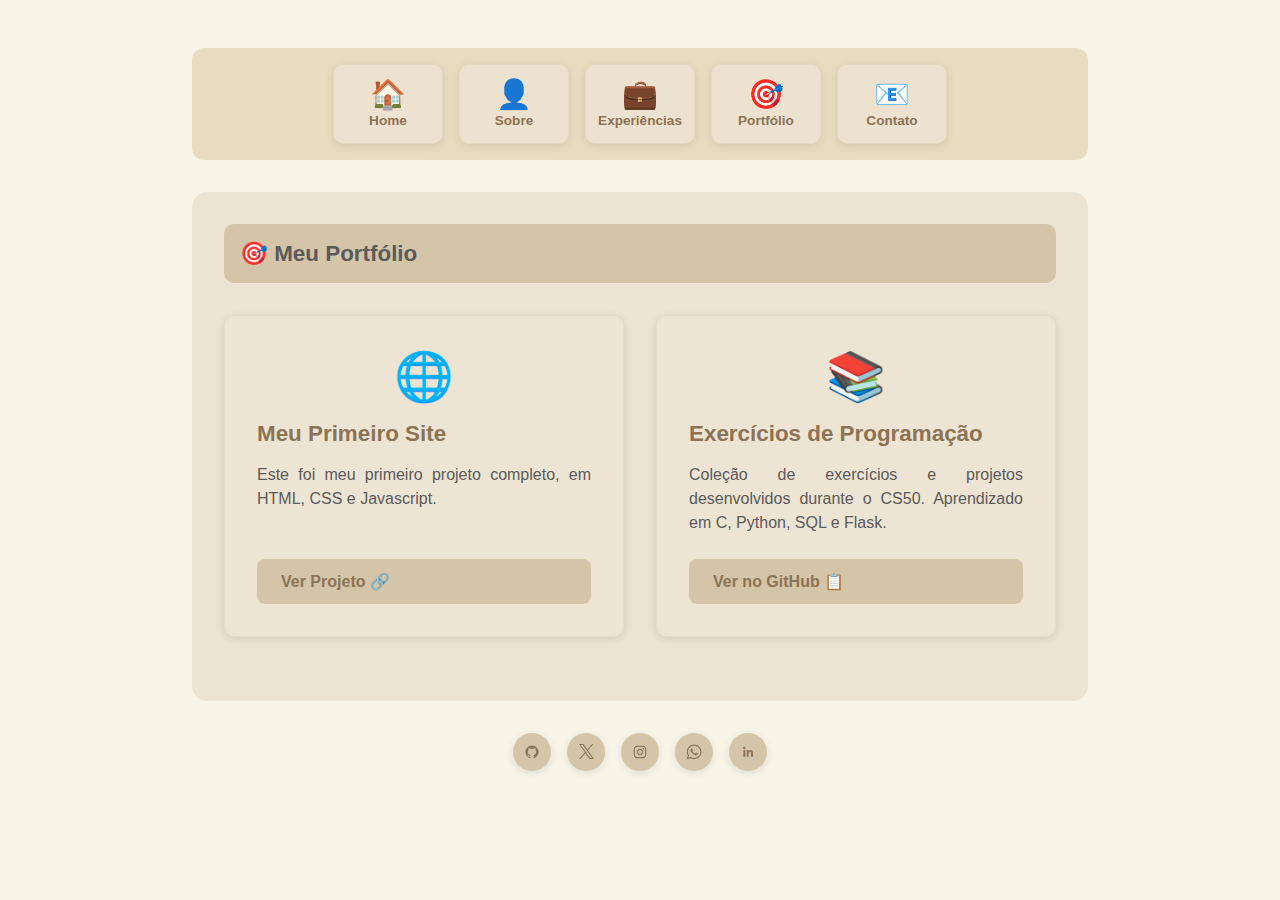
<file: portfolio.html>
<!DOCTYPE html>
<html lang="pt">

<head>
    <meta charset="UTF-8">
    <meta name="viewport" content="width=device-width, initial-scale=1.0">
    <title>Pedrosa</title>
    <link rel="stylesheet" href="styles.css">
</head>

<body>
    <div class="container">
        <div class="menu">
            <a href="FPW/index.html" class="menu-card">
                <div class="menu-icon">🏠</div>
                <div class="menu-title">Home</div>
            </a>
            <a href="FPW//about.html" class="menu-card">
                <div class="menu-icon">👤</div>
                <div class="menu-title">Sobre</div>
            </a>
            <a href="FPW//experience.html" class="menu-card">
                <div class="menu-icon">💼</div>
                <div class="menu-title">Experiências</div>
            </a>
            <a href="FPW//portfolio.html" class="menu-card">
                <div class="menu-icon">🎯</div>
                <div class="menu-title">Portfólio</div>
            </a>
            <a href="FPW//contact.html" class="menu-card">
                <div class="menu-icon">📧</div>
                <div class="menu-title">Contato</div>
            </a>
        </div>

        <div class="content-box">
            <div class="titulo">
                🎯 Meu Portfólio
            </div>

            <div class="grid grid-2">
                <div class="project-card card">
                    <div class="project-icon">🌐</div>
                    <div class="project-title">Meu Primeiro Site</div>
                    <div class="project-description">
                        Este foi meu primeiro projeto completo,
                        em HTML, CSS e Javascript.
                    </div>
                    <a href="https://padores.github.io" target="_blank" rel="noopener noreferrer" class="project-link">
                        Ver Projeto 🔗
                    </a>
                </div>

                <div class="project-card">
                    <div class="project-icon">📚</div>
                    <div class="project-title">Exercícios de Programação</div>
                    <div class="project-description">
                        Coleção de exercícios e projetos desenvolvidos durante o CS50. Aprendizado em C, Python, SQL e
                        Flask.
                    </div>
                    <a href="https://github.com/code50/5384616" target="_blank" rel="noopener noreferrer"
                        class="project-link">
                        Ver no GitHub 📋
                    </a>
                </div>
            </div>
        </div>

        <div class="footer">
            <div class="social-container">
                <!-- GitHub -->
                <a href="https://github.com/padores" target="_blank" rel="noopener noreferrer" class="social-icon">
                    <svg viewBox="0 0 512 512">
                        <title>GitHub</title>
                        <path
                            d="M256 70.7c-102.6 0-185.9 83.2-185.9 185.9 0 82.1 53.3 151.8 127.1 176.4 9.3 1.7 12.3-4 12.3-8.9V389.4c-51.7 11.3-62.5-21.9-62.5-21.9 -8.4-21.5-20.6-27.2-20.6-27.2 -16.9-11.5 1.3-11.3 1.3-11.3 18.7 1.3 28.5 19.2 28.5 19.2 16.6 28.4 43.5 20.2 54.1 15.4 1.7-12 6.5-20.2 11.8-24.9 -41.3-4.7-84.7-20.6-84.7-91.9 0-20.3 7.3-36.9 19.2-49.9 -1.9-4.7-8.3-23.6 1.8-49.2 0 0 15.6-5 51.1 19.1 14.8-4.1 30.7-6.2 46.5-6.3 15.8 0.1 31.7 2.1 46.6 6.3 35.5-24 51.1-19.1 51.1-19.1 10.1 25.6 3.8 44.5 1.8 49.2 11.9 13 19.1 29.6 19.1 49.9 0 71.4-43.5 87.1-84.9 91.7 6.7 5.8 12.8 17.1 12.8 34.4 0 24.9 0 44.9 0 51 0 4.9 3 10.7 12.4 8.9 73.8-24.6 127-94.3 127-176.4C441.9 153.9 358.6 70.7 256 70.7z">
                        </path>
                    </svg>
                </a>
                <!-- Twitter/X -->
                <a href="https://x.com/dapreos" target="_blank" rel="noopener noreferrer" class="social-icon twitter">
                    <svg viewBox="0 0 512 512">
                        <title>Twitter X</title>
                        <path
                            d="M 304.757 216.824 L 495.394 0 L 450.238 0 L 284.636 188.227 L 152.475 0 L 0 0 L 199.902 284.656 L 0 512 L 45.16 512 L 219.923 313.186 L 359.525 512 L 512 512 M 61.456 33.322 L 130.835 33.322 L 450.203 480.317 L 380.811 480.317 ">
                        </path>
                    </svg>
                </a>
                <!-- Instagram -->
                <a href="https://www.instagram.com/dapreos/" target="_blank" rel="noopener noreferrer"
                    class="social-icon">
                    <svg viewBox="0 0 512 512">
                        <title>Instagram</title>
                        <path
                            d="M256 109.3c47.8 0 53.4 0.2 72.3 1 17.4 0.8 26.9 3.7 33.2 6.2 8.4 3.2 14.3 7.1 20.6 13.4 6.3 6.3 10.1 12.2 13.4 20.6 2.5 6.3 5.4 15.8 6.2 33.2 0.9 18.9 1 24.5 1 72.3s-0.2 53.4-1 72.3c-0.8 17.4-3.7 26.9-6.2 33.2 -3.2 8.4-7.1 14.3-13.4 20.6 -6.3 6.3-12.2 10.1-20.6 13.4 -6.3 2.5-15.8 5.4-33.2 6.2 -18.9 0.9-24.5 1-72.3 1s-53.4-0.2-72.3-1c-17.4-0.8-26.9-3.7-33.2-6.2 -8.4-3.2-14.3-7.1-20.6-13.4 -6.3-6.3-10.1-12.2-13.4-20.6 -2.5-6.3-5.4-15.8-6.2-33.2 -0.9-18.9-1-24.5-1-72.3s0.2-53.4 1-72.3c0.8-17.4 3.7-26.9 6.2-33.2 3.2-8.4 7.1-14.3 13.4-20.6 6.3-6.3 12.2-10.1 20.6-13.4 6.3-2.5 15.8-5.4 33.2-6.2C202.6 109.5 208.2 109.3 256 109.3M256 77.1c-48.6 0-54.7 0.2-73.8 1.1 -19 0.9-32.1 3.9-43.4 8.3 -11.8 4.6-21.7 10.7-31.7 20.6 -9.9 9.9-16.1 19.9-20.6 31.7 -4.4 11.4-7.4 24.4-8.3 43.4 -0.9 19.1-1.1 25.2-1.1 73.8 0 48.6 0.2 54.7 1.1 73.8 0.9 19 3.9 32.1 8.3 43.4 4.6 11.8 10.7 21.7 20.6 31.7 9.9 9.9 19.9 16.1 31.7 20.6 11.4 4.4 24.4 7.4 43.4 8.3 19.1 0.9 25.2 1.1 73.8 1.1s54.7-0.2 73.8-1.1c19-0.9 32.1-3.9 43.4-8.3 11.8-4.6 21.7-10.7 31.7-20.6 9.9-9.9 16.1-19.9 20.6-31.7 4.4-11.4 7.4-24.4 8.3-43.4 0.9-19.1 1.1-25.2 1.1-73.8s-0.2-54.7-1.1-73.8c-0.9-19-3.9-32.1-8.3-43.4 -4.6-11.8-10.7-21.7-20.6-31.7 -9.9-9.9-19.9-16.1-31.7-20.6 -11.4-4.4-24.4-7.4-43.4-8.3C310.7 77.3 304.6 77.1 256 77.1L256 77.1z">
                        </path>
                        <path
                            d="M256 164.1c-50.7 0-91.9 41.1-91.9 91.9s41.1 91.9 91.9 91.9 91.9-41.1 91.9-91.9S306.7 164.1 256 164.1zM256 315.6c-32.9 0-59.6-26.7-59.6-59.6s26.7-59.6 59.6-59.6 59.6 26.7 59.6 59.6S288.9 315.6 256 315.6z">
                        </path>
                        <circle cx="351.5" cy="160.5" r="21.5"></circle>
                    </svg>
                </a>
                <!-- WhatsApp -->
                <a href="https://wa.me/5561996086547" target="_blank" rel="noopener noreferrer" class="social-icon">
                    <svg viewBox="0 0 512 512">
                        <title>WhatsApp</title>
                        <path
                            d="M 469.257812 250.492188 C 469.257812 365.242188 375.507812 458.269531 259.839844 458.269531 C 223.132812 458.269531 188.652344 448.878906 158.636719 432.4375 L 42.703125 469.257812 L 80.492188 357.746094 C 61.4375 326.449219 50.460938 289.703125 50.460938 250.476562 C 50.476562 135.726562 144.199219 42.703125 259.867188 42.703125 C 375.523438 42.730469 469.257812 135.742188 469.257812 250.492188 Z M 259.824219 75.832031 C 162.753906 75.832031 83.789062 154.199219 83.789062 250.535156 C 83.789062 288.757812 96.253906 324.140625 117.324219 352.933594 L 95.347656 417.792969 L 162.976562 396.304688 C 190.792969 414.550781 224.078125 425.179688 259.824219 425.179688 C 356.898438 425.179688 435.886719 346.828125 435.886719 250.492188 C 435.917969 154.199219 356.910156 75.832031 259.824219 75.832031 Z M 365.589844 298.355469 C 364.285156 296.253906 360.863281 294.972656 355.742188 292.414062 C 350.636719 289.855469 325.367188 277.546875 320.679688 275.875 C 315.949219 274.164062 312.527344 273.304688 309.105469 278.40625 C 305.726562 283.511719 295.878906 294.972656 292.859375 298.394531 C 289.867188 301.804688 286.878906 302.234375 281.746094 299.71875 C 276.613281 297.128906 260.0625 291.789062 240.449219 274.445312 C 225.191406 260.925781 214.882812 244.273438 211.90625 239.167969 C 208.890625 234.078125 211.601562 231.324219 214.148438 228.792969 C 216.441406 226.5 219.28125 222.839844 221.851562 219.851562 C 224.425781 216.886719 225.273438 214.785156 226.984375 211.378906 C 228.667969 207.972656 227.820312 205.007812 226.554688 202.433594 C 225.273438 199.875 215.023438 174.839844 210.726562 164.644531 C 206.457031 154.460938 202.183594 156.144531 199.179688 156.144531 C 196.191406 156.144531 192.769531 155.726562 189.347656 155.726562 C 185.925781 155.726562 180.363281 156.964844 175.675781 162.070312 C 170.988281 167.175781 157.71875 179.484375 157.71875 204.550781 C 157.71875 229.640625 176.089844 253.832031 178.664062 257.222656 C 181.25 260.605469 214.1875 313.722656 266.363281 334.113281 C 318.5625 354.492188 318.5625 347.691406 327.964844 346.828125 C 337.398438 345.964844 358.34375 334.519531 362.601562 322.640625 C 366.882812 310.707031 366.882812 300.480469 365.589844 298.355469 Z M 365.589844 298.355469">
                        </path>
                    </svg>
                </a>
                <!-- LinkedIn -->
                <a href="https://www.linkedin.com/in/padores/" target="_blank" rel="noopener noreferrer"
                    class="social-icon">
                    <svg viewBox="0 0 512 512">
                        <title>LinkedIn</title>
                        <path
                            d="M186.4 142.4c0 19-15.3 34.5-34.2 34.5 -18.9 0-34.2-15.4-34.2-34.5 0-19 15.3-34.5 34.2-34.5C171.1 107.9 186.4 123.4 186.4 142.4zM181.4 201.3h-57.8V388.1h57.8V201.3zM273.8 201.3h-55.4V388.1h55.4c0 0 0-69.3 0-98 0-26.3 12.1-41.9 35.2-41.9 21.3 0 31.5 15 31.5 41.9 0 26.9 0 98 0 98h57.5c0 0 0-68.2 0-118.3 0-50-28.3-74.2-68-74.2 -39.6 0-56.3 30.9-56.3 30.9v-25.2H273.8z">
                        </path>
                    </svg>
                </a>
            </div>
        </div>
    </div>
</body>

</html>
</file>
<file: styles.css>
/* Portfolio Website - Site de Portfólio */
body { background: #f8f4e8; font-family: sans-serif; color: #5a5a5a; margin: 0; }
.container { width: 70%; max-width: 1200px; margin: 0 auto; padding: 1rem; }

/* Cards & Hover - Cartões e Hover */
.card, .menu-card, .project-card, .skill-item { background: rgba(237, 227, 211, 0.8); border-radius: 10px; box-shadow: 0 2px 8px rgba(0, 0, 0, 0.1); transition: all 0.3s ease; border: 1px solid rgba(212, 196, 168, 0.3); }
.card:hover, .menu-card:hover, .project-card:hover, .skill-item:hover { transform: translateY(-2px); box-shadow: 0 4px 12px rgba(139, 115, 85, 0.2); background: rgba(212, 196, 168, 0.6); }

/* Navigation - Navegação */
.menu { display: flex; gap: 1rem; justify-content: center; margin: 2rem 0; background: #e8dcc0; padding: 1rem; border-radius: 12px; flex-wrap: wrap; }
.menu-card { width: 110px; height: 80px; display: flex; flex-direction: column; justify-content: center; align-items: center; text-decoration: none; color: #5a5a5a; padding: 0.8rem; box-sizing: border-box; }
.menu-icon { font-size: 1.8em; line-height: 1; }
.menu-title { font-size: 0.85em; font-weight: bold; color: #8b7355; margin: 0.3rem 0 0 0; }

/* Content - Conteúdo */
.content-box { background: #ede3d3; padding: 2rem; border-radius: 15px; margin: 1rem 0; }
.titulo { background: #d4c4a8; padding: 1rem; border-radius: 10px; font-size: 1.4rem; font-weight: bold; margin: 0 0 1rem 0; }

/* Grid - Grade */
.grid { display: grid; gap: 2rem; margin: 2rem 0; }
.grid-2 { grid-template-columns: repeat(auto-fit, minmax(300px, 1fr)); }
.grid-3 { grid-template-columns: repeat(auto-fit, minmax(200px, 1fr)); }

/* Projects - Projetos */
.project-card { padding: 2rem; text-align: left; display: flex; flex-direction: column; }
.project-icon { font-size: 3em; margin-bottom: 1rem; align-self: center; }
.project-title { font-size: 1.4em; font-weight: bold; color: #8b7355; margin-bottom: 1rem; }
.project-description { line-height: 1.5; margin-bottom: 1.5rem; text-align: justify; flex-grow: 1; }
.project-link { display: inline-flex; align-items: center; gap: 0.5rem; padding: 0.8rem 1.5rem; background: #d4c4a8; color: #8b7355; border-radius: 8px; font-weight: bold; text-decoration: none; transition: all 0.3s ease; }
.project-link:hover { background: #e8dcc0; transform: translateY(-2px); }

/* Skills - Habilidades */
.skill-item { display: flex; flex-direction: column; align-items: center; padding: 1rem; text-decoration: none; color: #5a5a5a; }
.skill-emoji { font-size: 2em; margin-bottom: 0.5rem; }
.skill-text { font-size: 0.9em; font-weight: bold; color: #8b7355; text-align: center; }
.skills-preview { background: rgba(212, 196, 168, 0.3); padding: 2rem; border-radius: 12px; margin-top: 2rem; }
.skills-preview h3 { color: #8b7355; font-size: 1.3em; font-weight: bold; margin-bottom: 1.5rem; text-align: center; }

/* Text & Links - Texto e Links */
a { color: #8b7355; text-decoration: none; }
a:hover { color: #6b5d4f; }
.highlight, .tech-focus { color: #8b7355; font-weight: bold; }
.subtitle { color: #8b7355; font-style: italic; font-size: 1.1em; margin-top: 0.5rem; opacity: 0.8; }
.intro-text p, .welcome-text p { line-height: 1.6; margin-bottom: 1.5rem; text-align: justify; }
.navigation-text { background: rgba(212, 196, 168, 0.3); padding: 1.5rem; border-radius: 10px; text-align: center; margin-bottom: 2rem; font-size: 1.3em; }

/* Experience - Experiência */
.experiencia-content { padding: 1rem 0; }
.experiencia-content h3 { color: #8b7355; margin-bottom: 1rem; }
.experiencia-content ul { list-style: none; padding: 0; }
.experiencia-content li { margin-bottom: 1.5rem; line-height: 1.6; }

/* Social Icons - Ícones Sociais */
.social-container { display: flex; flex-wrap: wrap; justify-content: center; gap: 1rem; margin: 2rem 0; }
.social-icon { width: 30px; height: 30px; padding: 4px; color: #8b7355; border-radius: 50%; background: #d4c4a8; display: inline-flex; align-items: center; justify-content: center; text-decoration: none; transition: all 0.3s ease; box-shadow: 0 2px 8px rgba(0, 0, 0, 0.1); }
.social-icon:hover { transform: translateY(-3px); box-shadow: 0 6px 16px rgba(139, 115, 85, 0.3); background: #e8dcc0; }
.social-icon svg { width: 18px; height: 18px; fill: currentColor; }
.social-icon.twitter svg { width: 15px; height: 15px; }

/* Contact Form - Formulário de Contato */
.contact-content { display: grid; grid-template-columns: 2fr 1fr; gap: 3rem; margin-top: 2rem; }
.contact-form h3, .contact-info h3 { color: #8b7355; font-size: 1.3em; margin-bottom: 1rem; }
.contact-form p, .contact-info p { color: #5a5a5a; margin-bottom: 2rem; line-height: 1.6; }
.email-form { display: flex; flex-direction: column; gap: 1.5rem; }
.form-group { display: flex; flex-direction: column; }
.form-group label { color: #8b7355; font-weight: bold; margin-bottom: 0.5rem; font-size: 0.9em; }
.form-group input, .form-group textarea { padding: 0.8rem; border: 2px solid #e8dcc0; border-radius: 8px; font-size: 1rem; font-family: inherit; background: #fff; transition: all 0.3s ease; }
.form-group input:focus, .form-group textarea:focus { outline: none; border-color: #d4c4a8; box-shadow: 0 0 0 3px rgba(212, 196, 168, 0.2); }
.form-group textarea { resize: vertical; min-height: 120px; }
.submit-btn { background: #d4c4a8; color: #8b7355; padding: 1rem 2rem; border: none; border-radius: 8px; font-size: 1.1em; font-weight: bold; cursor: pointer; transition: all 0.3s ease; align-self: flex-start; }
.submit-btn:hover { background: #8b7355; color: #f8f4e8; transform: translateY(-2px); box-shadow: 0 4px 12px rgba(139, 115, 85, 0.3); }

/* Responsive - Responsivo */
@media (max-width: 768px) { .container { width: 95%; padding: 0.5rem; } .grid { grid-template-columns: 1fr; gap: 1.5rem; } .social-icon { width: 25px; height: 25px; } .social-icon svg { width: 14px; height: 14px; } .social-icon.twitter svg { width: 12px; height: 12px; } .contact-content { grid-template-columns: 1fr; gap: 2rem; } .submit-btn { align-self: stretch; } }
@media (max-width: 480px) { .menu { flex-direction: column; gap: 0.8rem; } .menu-card { width: 100%; } }
</file>
